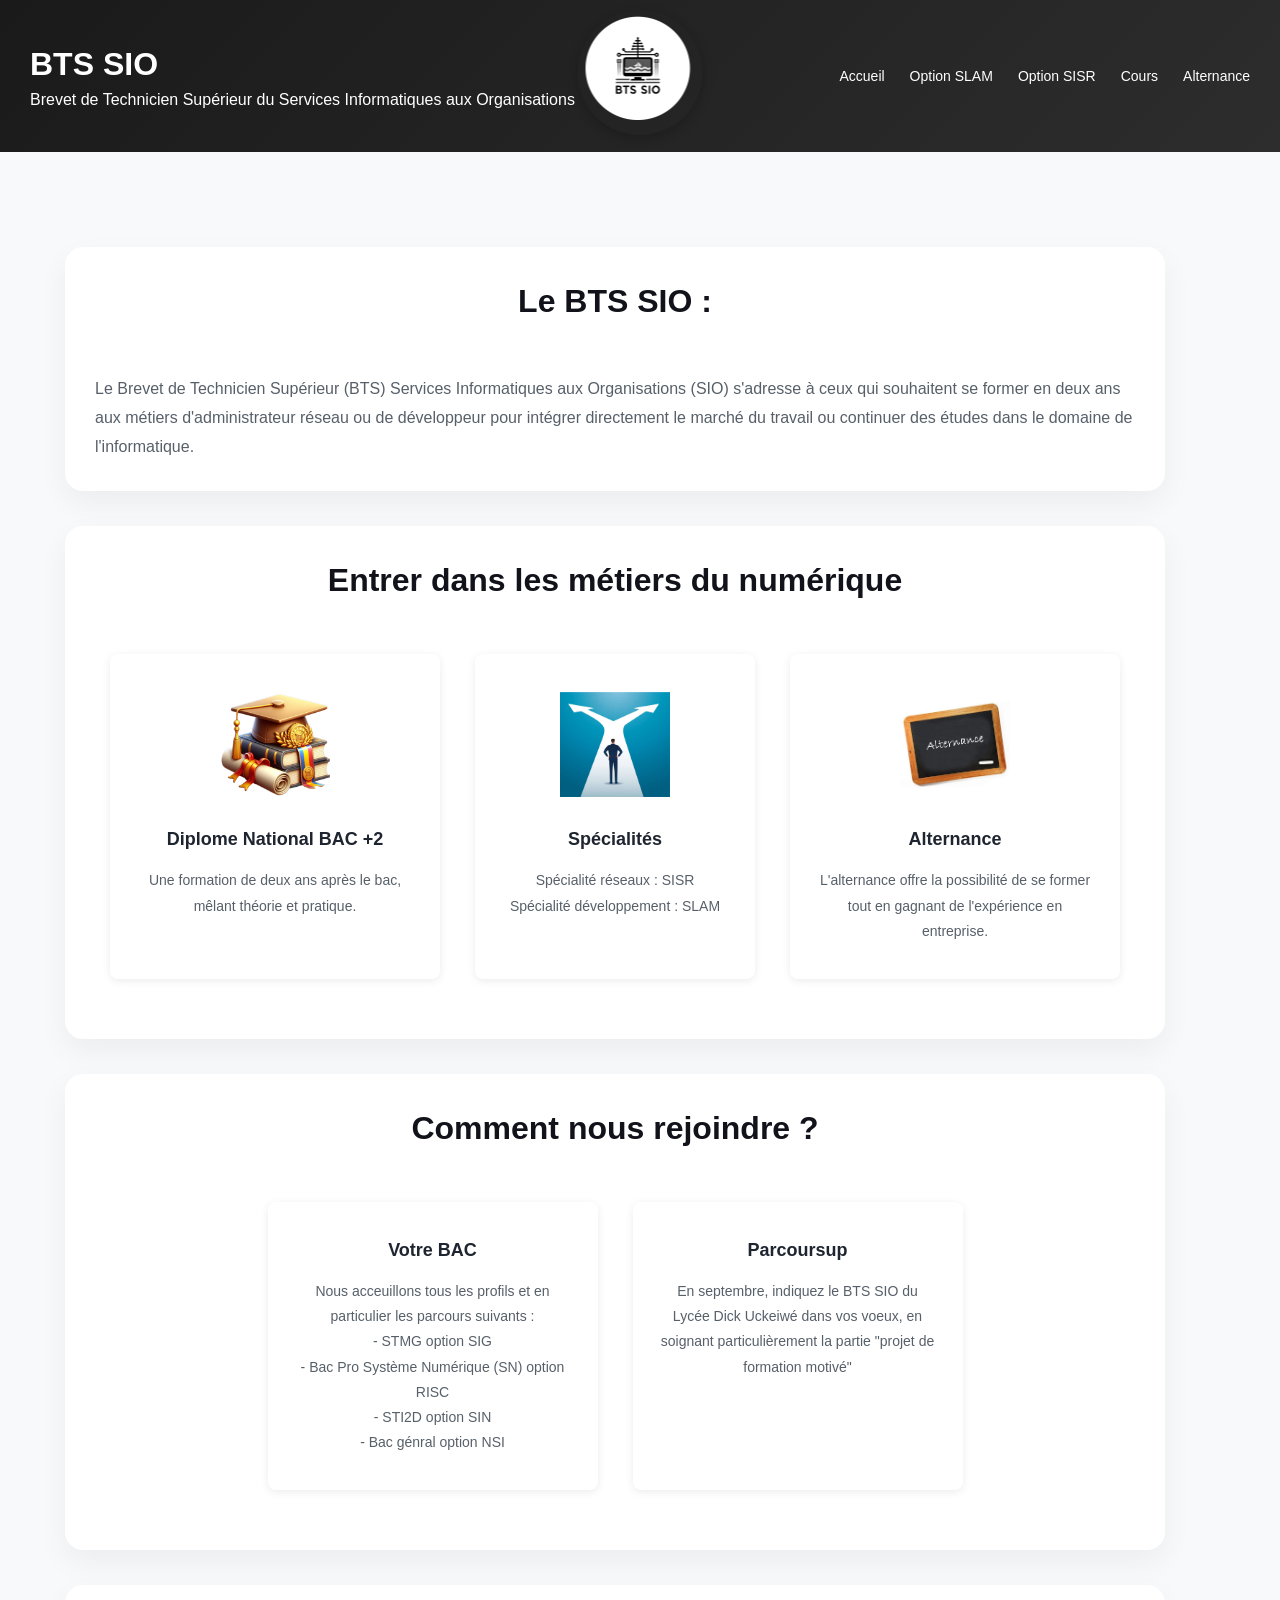
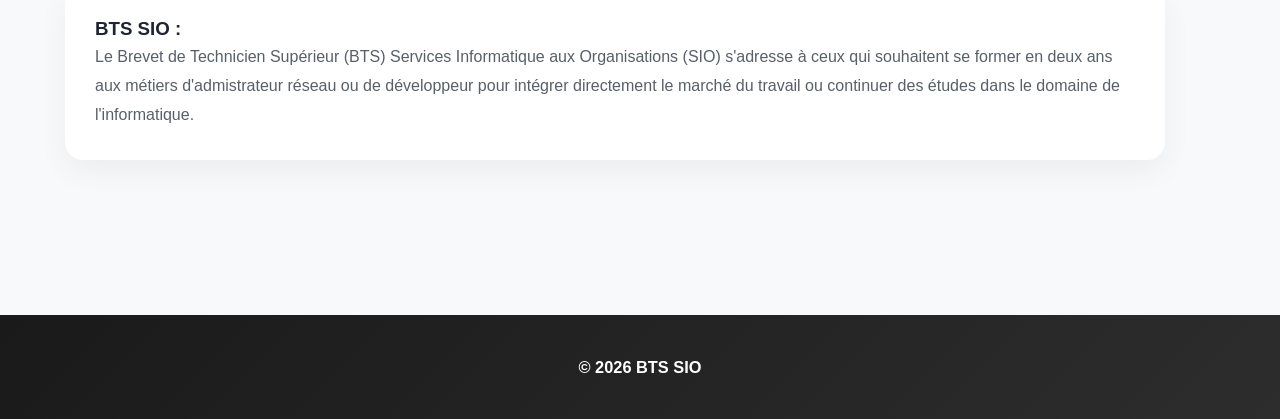
<file: index.html>
<!DOCTYPE html>
<html lang="fr">

  <head>
    <meta charset="UTF-8">
    <meta name="viewport" content="width=device-width, initial-scale=1.0">
    <title>Acceuil BTS SIO</title>
    <link rel="icon" type="image/png" href="img/logo.png">
    <link rel="stylesheet" href="style.css">
  </head>

<body>
    <header>
      <div class="logo">
        <img src="img/logo.png" alt="BTS SIO" width="250 ">

      </div>

      <div class ="BTS-SIO">
      <h1>BTS SIO</h1>
      <p>Brevet de Technicien Supérieur du Services Informatiques aux Organisations</p>
      </div>


      <nav>
        <ul>
          <li><a href="index.html">Accueil</a></li>
          <li><a href="BTS-SIO-option-SLAM.html">Option SLAM</a></li>
          <li><a href="BTS-SIO-option-SISR.html">Option SISR</a></li>
          <li><a href="Cours.html">Cours</a></li>
          <li><a href="FAQ.html">Alternance</a></li>
        </ul>
      </nav>
    </header>

    <main>

    <div class="container">
        <h1>Le BTS SIO :</h1>
        <p>Le Brevet de Technicien Supérieur (BTS) Services Informatiques aux Organisations (SIO) s'adresse à ceux qui souhaitent se former en deux ans aux métiers d'administrateur réseau ou de développeur pour intégrer directement le marché du travail ou continuer des études dans le domaine de l'informatique.</p>
    </div>
        
    <div class="container">
    <h1>Entrer dans les métiers du numérique</h1>
    <div class="container-cards">
        <div class="card">
            <img src="img/diplome.png" alt="Diplome National BAC +2">
            <h3>Diplome National BAC +2</h3>
            <p>Une formation de deux ans après le bac, mêlant théorie et pratique.</p>
        </div>
        <div class="card">
            <img src="img/choix d'option.jpg" alt="Choix d'option"> 
            <h3>Spécialités</h3>
            <p>Spécialité réseaux : SISR <br>
            Spécialité développement : SLAM</p>
        </div>
        <div class="card">
            <img src="img/Alternance.webp" >
            <h3>Alternance</h3>
            <p>L'alternance offre la possibilité de se former tout en gagnant de l'expérience en entreprise.</p>
        </div>
    </div>
    </div>

    <div class="container">
    <h1>Comment nous rejoindre ?</h1>
    <div class="container-cards two-cols">
        <div class="card">
            <h3>Votre BAC</h3>
            <p>Nous acceuillons tous les profils et en particulier les parcours suivants : <br>
            - STMG option SIG <br>
            - Bac Pro Système Numérique (SN) option RISC <br>
            - STI2D option SIN <br>
            - Bac génral option NSI <br>
            </p>
        </div>
        <div class="card">
            <h3>Parcoursup</h3>
            <p>En septembre, indiquez le BTS SIO du Lycée Dick Uckeiwé dans vos voeux, en soignant particulièrement la partie "projet de formation motivé"</p>
        </div>
    </div>
    </div>

    <div class="container">
        <section>
            <h3>BTS SIO :</h3>
            <p>
                Le Brevet de Technicien Supérieur (BTS) Services Informatique aux Organisations (SIO) s'adresse à ceux qui souhaitent se former en deux ans aux métiers d'admistrateur réseau ou de développeur pour intégrer directement le marché du travail ou continuer des études dans le domaine de l'informatique.
            </p>
        </section>
    </div>

    </main>

    <footer>
        <h3>© 2026 BTS SIO</h3>
    </footer>
</body>
</html>
</file>
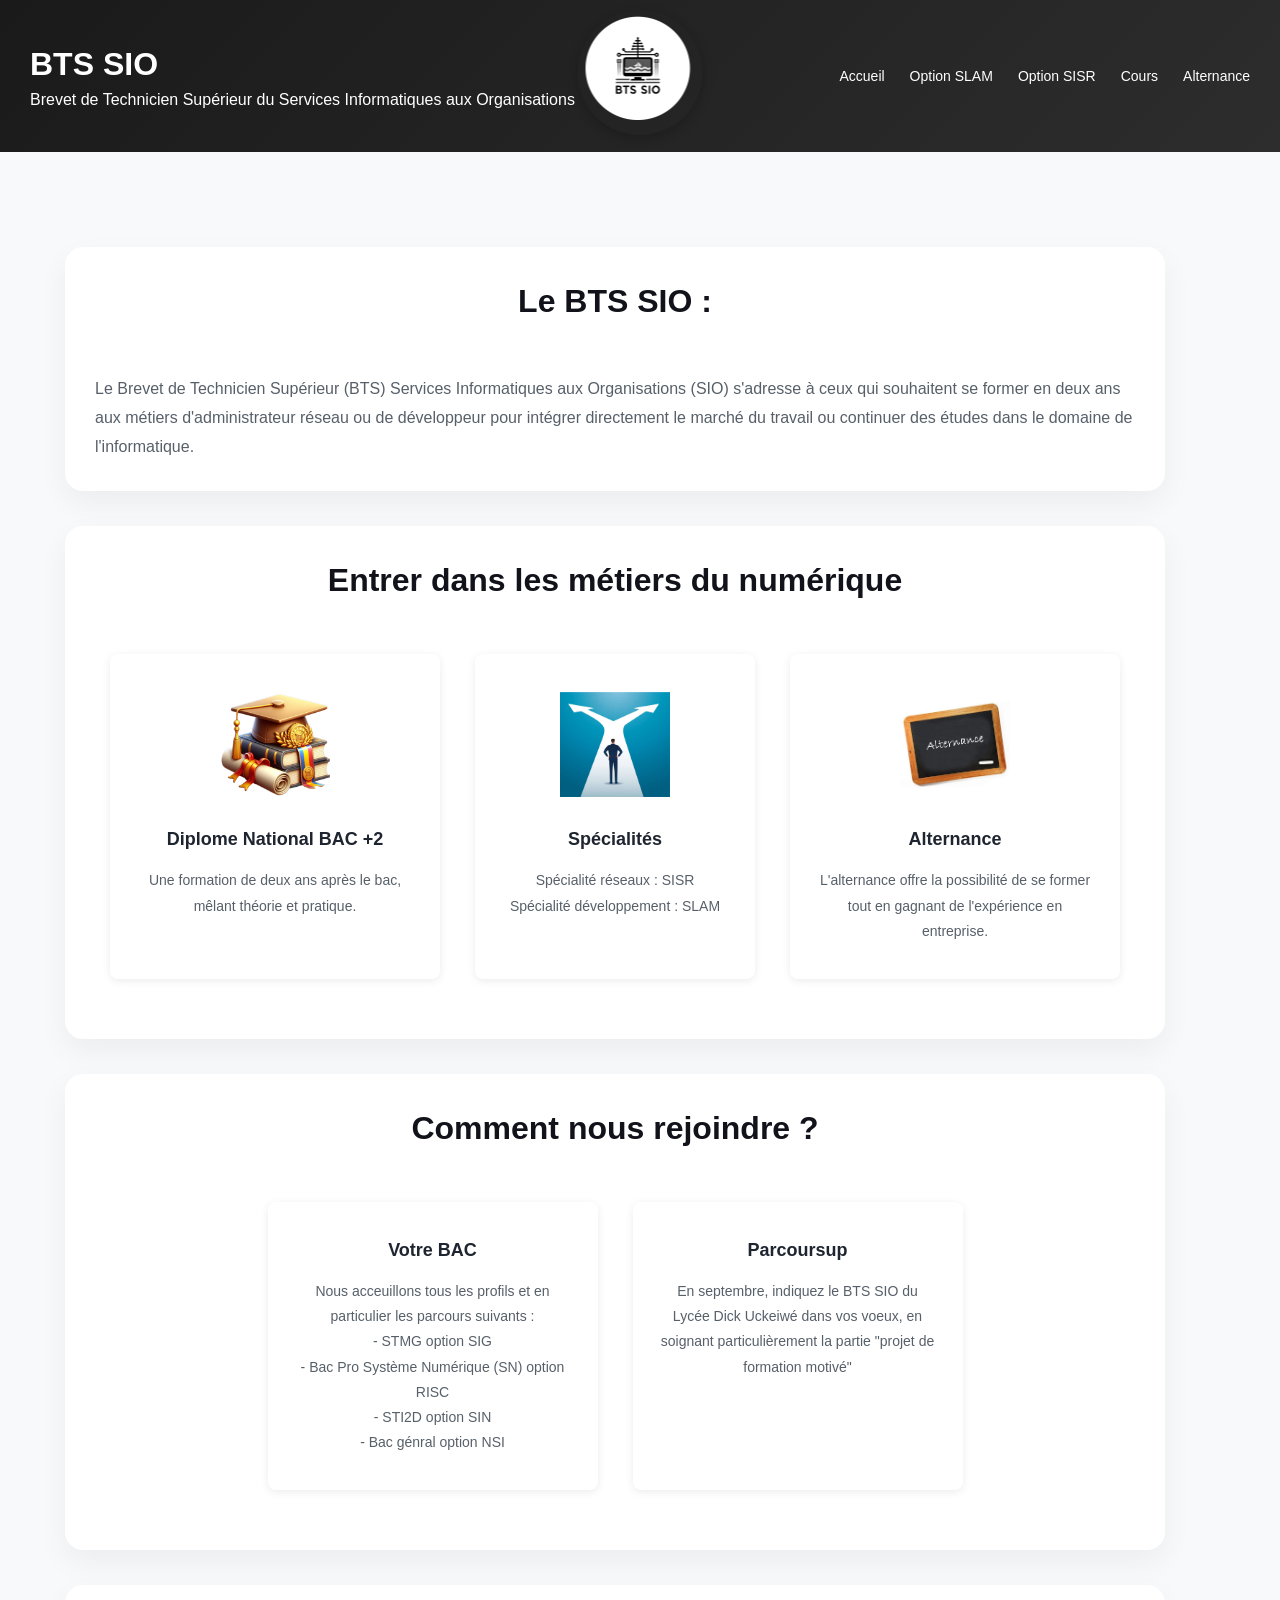
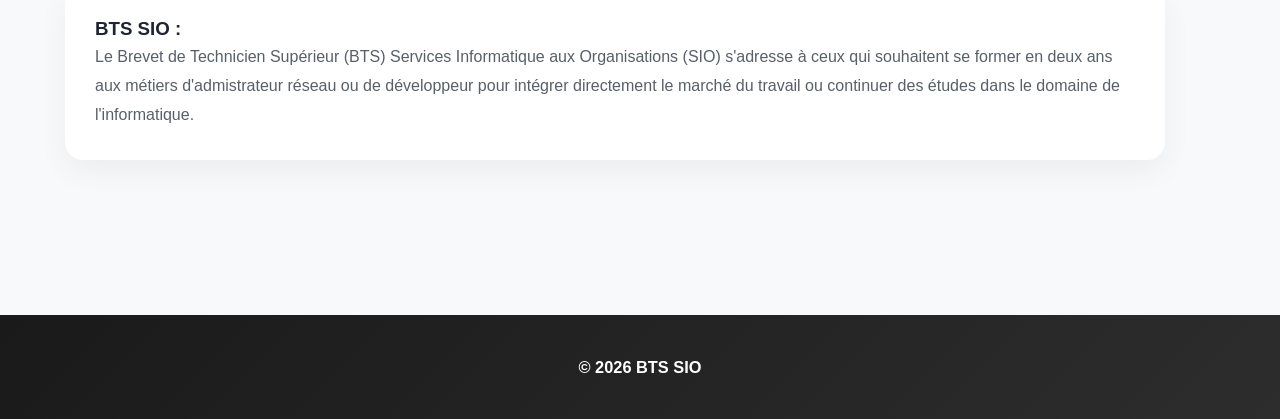
<file: Acceuil.html>
<!DOCTYPE html>
<html lang="fr">

  <head>
    <meta charset="UTF-8">
    <meta name="viewport" content="width=device-width, initial-scale=1.0">
    <title>Acceuil BTS SIO</title>
    <link rel="icon" type="image/png" href="img/logo.png">
    <link rel="stylesheet" href="style.css">
  </head>

<body>
    <header>
      <div class="logo">
        <img src="img/logo.png" alt="BTS SIO" width="250 ">

      </div>

      <div class ="BTS-SIO">
      <h1>BTS SIO</h1>
      <p>Brevet de Technicien Supérieur du Services Informatiques aux Organisations</p>
      </div>


      <nav>
        <ul>
          <li><a href="Acceuil.html">Accueil</a></li>
          <li><a href="BTS-SIO-option-SLAM.html">Option SLAM</a></li>
          <li><a href="BTS-SIO-option-SISR.html">Option SISR</a></li>
          <li><a href="Cours.html">Cours</a></li>
          <li><a href="FAQ.html">Alternance</a></li>
        </ul>
      </nav>
    </header>

    <main>

    <div class="container">
        <h1>Le BTS SIO :</h1>
        <p>Le Brevet de Technicien Supérieur (BTS) Services Informatiques aux Organisations (SIO) s'adresse à ceux qui souhaitent se former en deux ans aux métiers d'administrateur réseau ou de développeur pour intégrer directement le marché du travail ou continuer des études dans le domaine de l'informatique.</p>
    </div>
        
    <div class="container">
    <h1>Entrer dans les métiers du numérique</h1>
    <div class="container-cards">
        <div class="card">
            <img src="img/diplome.png" alt="Diplome National BAC +2">
            <h3>Diplome National BAC +2</h3>
            <p>Une formation de deux ans après le bac, mêlant théorie et pratique.</p>
        </div>
        <div class="card">
            <img src="img/choix d'option.jpg" alt="Choix d'option"> 
            <h3>Spécialités</h3>
            <p>Spécialité réseaux : SISR <br>
            Spécialité développement : SLAM</p>
        </div>
        <div class="card">
            <img src="img/Alternance.webp" >
            <h3>Alternance</h3>
            <p>L'alternance offre la possibilité de se former tout en gagnant de l'expérience en entreprise.</p>
        </div>
    </div>
    </div>

    <div class="container">
    <h1>Comment nous rejoindre ?</h1>
    <div class="container-cards two-cols">
        <div class="card">
            <h3>Votre BAC</h3>
            <p>Nous acceuillons tous les profils et en particulier les parcours suivants : <br>
            - STMG option SIG <br>
            - Bac Pro Système Numérique (SN) option RISC <br>
            - STI2D option SIN <br>
            - Bac génral option NSI <br>
            </p>
        </div>
        <div class="card">
            <h3>Parcoursup</h3>
            <p>En septembre, indiquez le BTS SIO du Lycée Dick Uckeiwé dans vos voeux, en soignant particulièrement la partie "projet de formation motivé"</p>
        </div>
    </div>
    </div>

    <div class="container">
        <section>
            <h3>BTS SIO :</h3>
            <p>
                Le Brevet de Technicien Supérieur (BTS) Services Informatique aux Organisations (SIO) s'adresse à ceux qui souhaitent se former en deux ans aux métiers d'admistrateur réseau ou de développeur pour intégrer directement le marché du travail ou continuer des études dans le domaine de l'informatique.
            </p>
        </section>
    </div>

    </main>

    <footer>
        <h3>© 2026 BTS SIO</h3>
    </footer>
</body>
</html>
</file>
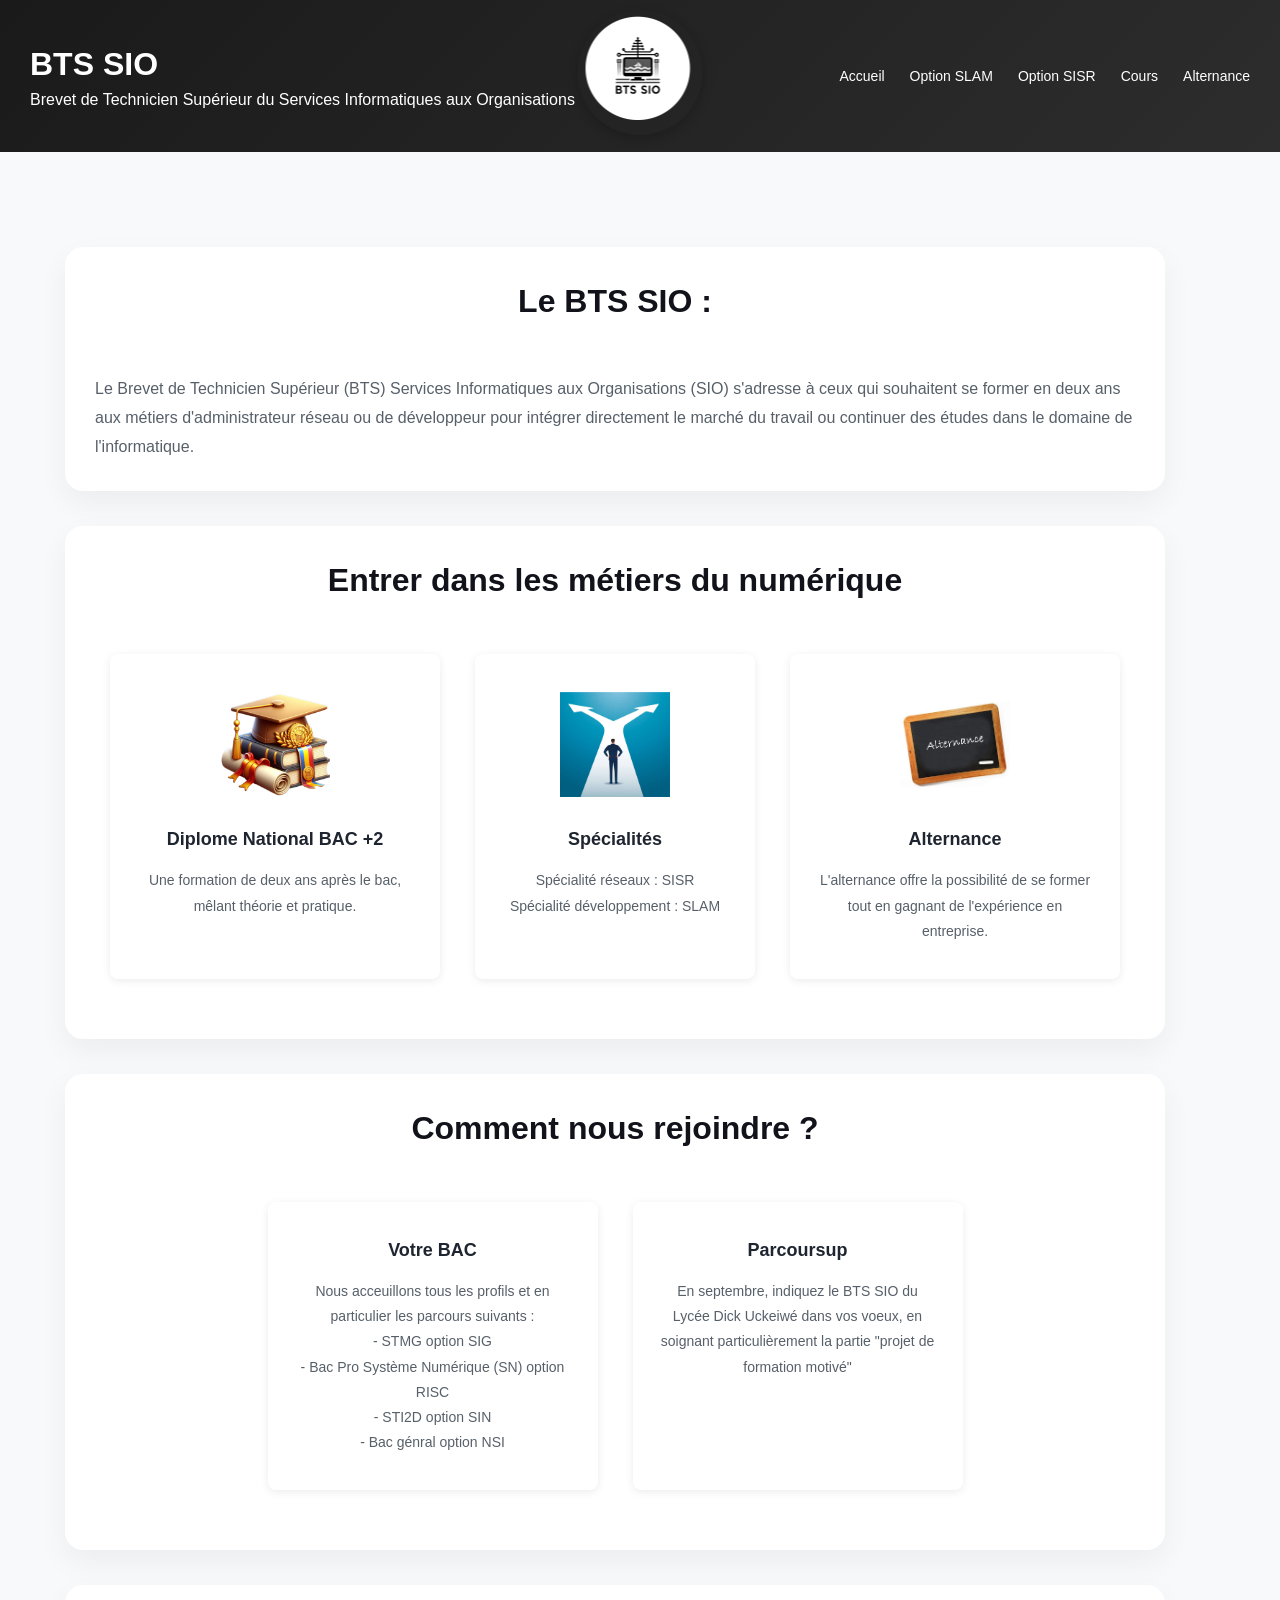
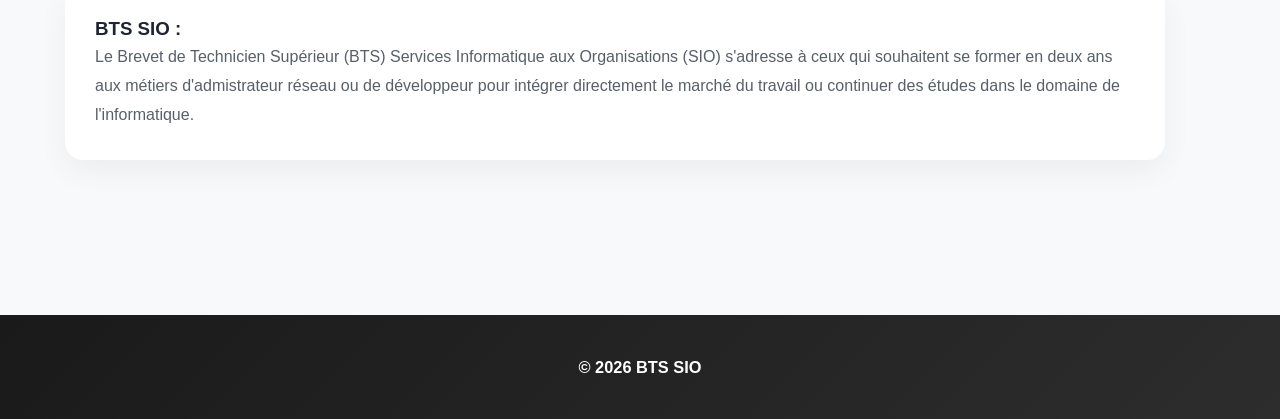
<file: Accueil.html>
<!DOCTYPE html>
<html lang="fr">

  <head>
    <meta charset="UTF-8">
    <meta name="viewport" content="width=device-width, initial-scale=1.0">
    <title>Acceuil BTS SIO</title>
    <link rel="icon" type="image/png" href="img/logo.png">
    <link rel="stylesheet" href="style.css">
  </head>

<body>
    <header>
      <div class="logo">
        <img src="img/logo.png" alt="BTS SIO" width="250 ">

      </div>

      <div class ="BTS-SIO">
      <h1>BTS SIO</h1>
      <p>Brevet de Technicien Supérieur du Services Informatiques aux Organisations</p>
      </div>


      <nav>
        <ul>
          <li><a href="Accueil.html">Accueil</a></li>
          <li><a href="BTS-SIO-option-SLAM.html">Option SLAM</a></li>
          <li><a href="BTS-SIO-option-SISR.html">Option SISR</a></li>
          <li><a href="Cours.html">Cours</a></li>
          <li><a href="FAQ.html">Alternance</a></li>
        </ul>
      </nav>
    </header>

    <main>

    <div class="container">
        <h1>Le BTS SIO :</h1>
        <p>Le Brevet de Technicien Supérieur (BTS) Services Informatiques aux Organisations (SIO) s'adresse à ceux qui souhaitent se former en deux ans aux métiers d'administrateur réseau ou de développeur pour intégrer directement le marché du travail ou continuer des études dans le domaine de l'informatique.</p>
    </div>
        
    <div class="container">
    <h1>Entrer dans les métiers du numérique</h1>
    <div class="container-cards">
        <div class="card">
            <img src="img/diplome.png" alt="Diplome National BAC +2">
            <h3>Diplome National BAC +2</h3>
            <p>Une formation de deux ans après le bac, mêlant théorie et pratique.</p>
        </div>
        <div class="card">
            <img src="img/choix d'option.jpg" alt="Choix d'option"> 
            <h3>Spécialités</h3>
            <p>Spécialité réseaux : SISR <br>
            Spécialité développement : SLAM</p>
        </div>
        <div class="card">
            <img src="img/Alternance.webp" >
            <h3>Alternance</h3>
            <p>L'alternance offre la possibilité de se former tout en gagnant de l'expérience en entreprise.</p>
        </div>
    </div>
    </div>

    <div class="container">
    <h1>Comment nous rejoindre ?</h1>
    <div class="container-cards two-cols">
        <div class="card">
            <h3>Votre BAC</h3>
            <p>Nous acceuillons tous les profils et en particulier les parcours suivants : <br>
            - STMG option SIG <br>
            - Bac Pro Système Numérique (SN) option RISC <br>
            - STI2D option SIN <br>
            - Bac génral option NSI <br>
            </p>
        </div>
        <div class="card">
            <h3>Parcoursup</h3>
            <p>En septembre, indiquez le BTS SIO du Lycée Dick Uckeiwé dans vos voeux, en soignant particulièrement la partie "projet de formation motivé"</p>
        </div>
    </div>
    </div>

    <div class="container">
        <section>
            <h3>BTS SIO :</h3>
            <p>
                Le Brevet de Technicien Supérieur (BTS) Services Informatique aux Organisations (SIO) s'adresse à ceux qui souhaitent se former en deux ans aux métiers d'admistrateur réseau ou de développeur pour intégrer directement le marché du travail ou continuer des études dans le domaine de l'informatique.
            </p>
        </section>
    </div>

    </main>

    <footer>
        <h3>© 2026 BTS SIO</h3>
    </footer>
</body>
</html>
</file>
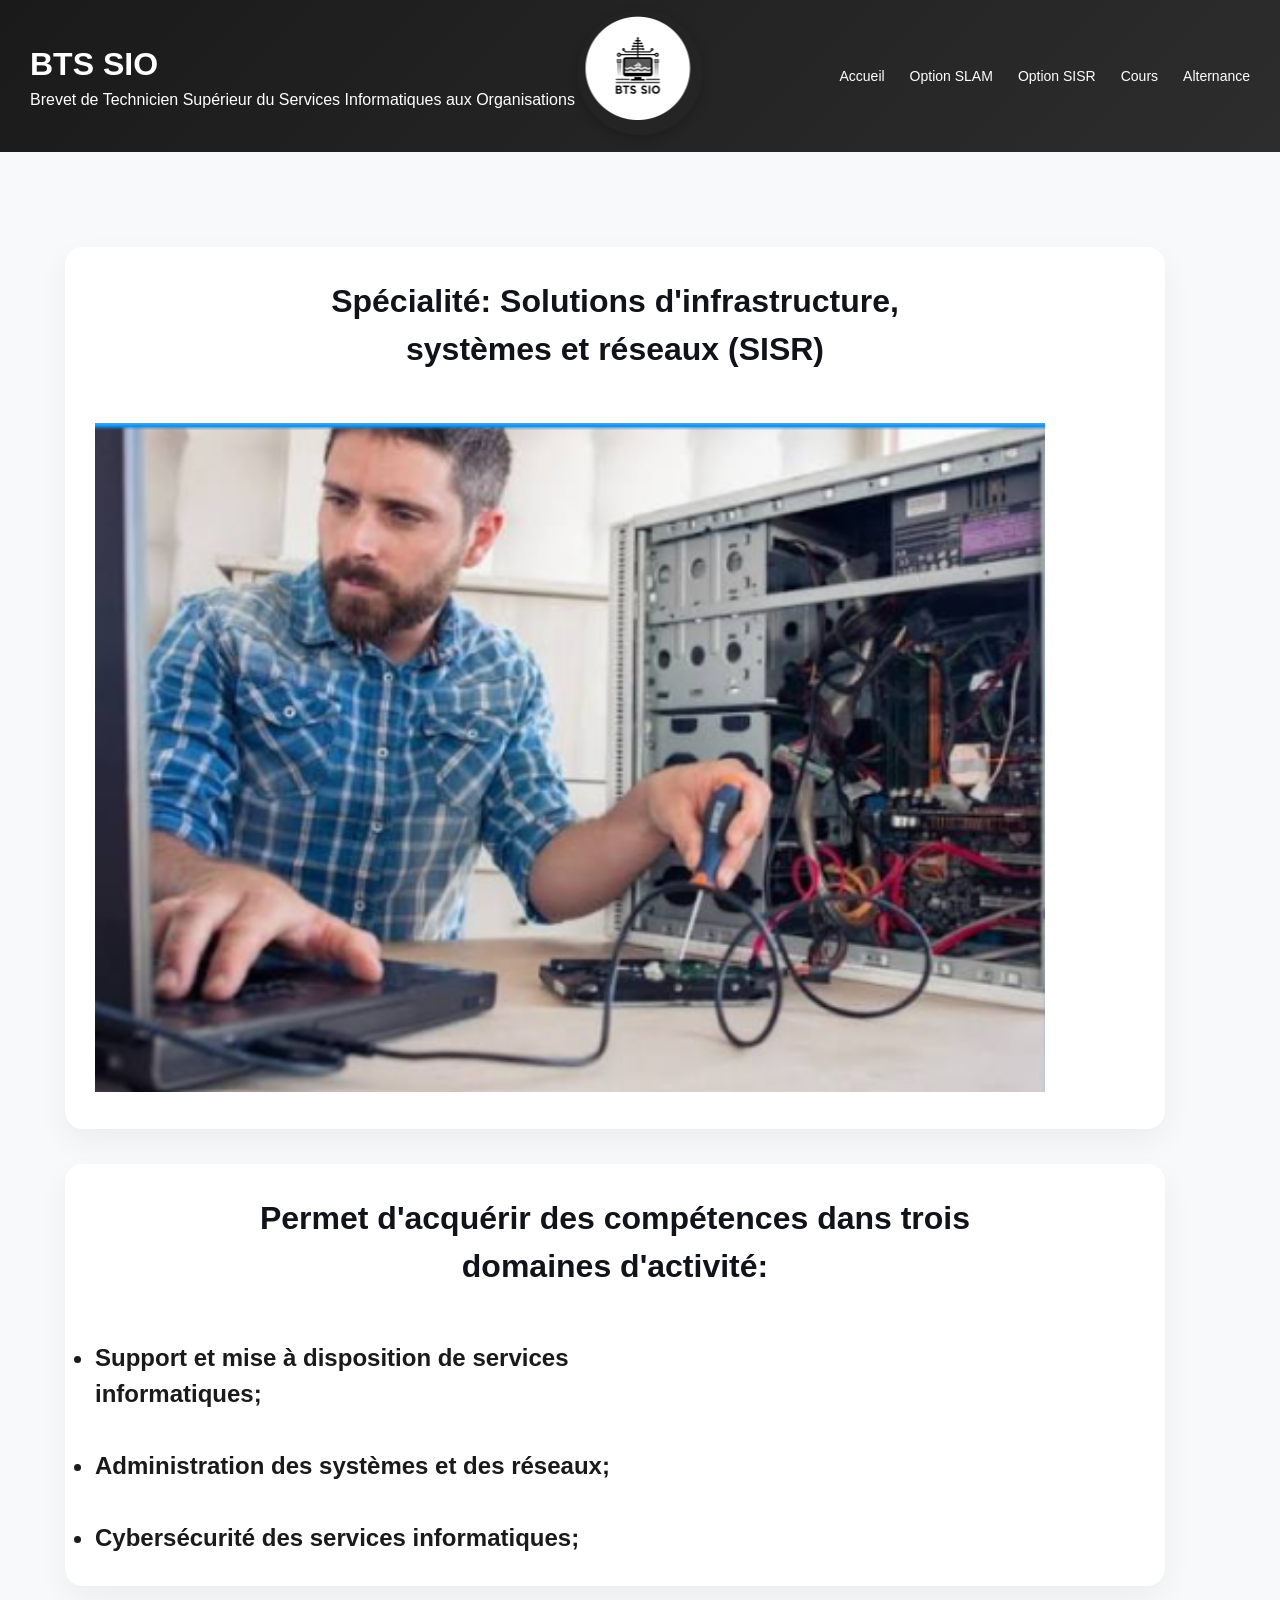
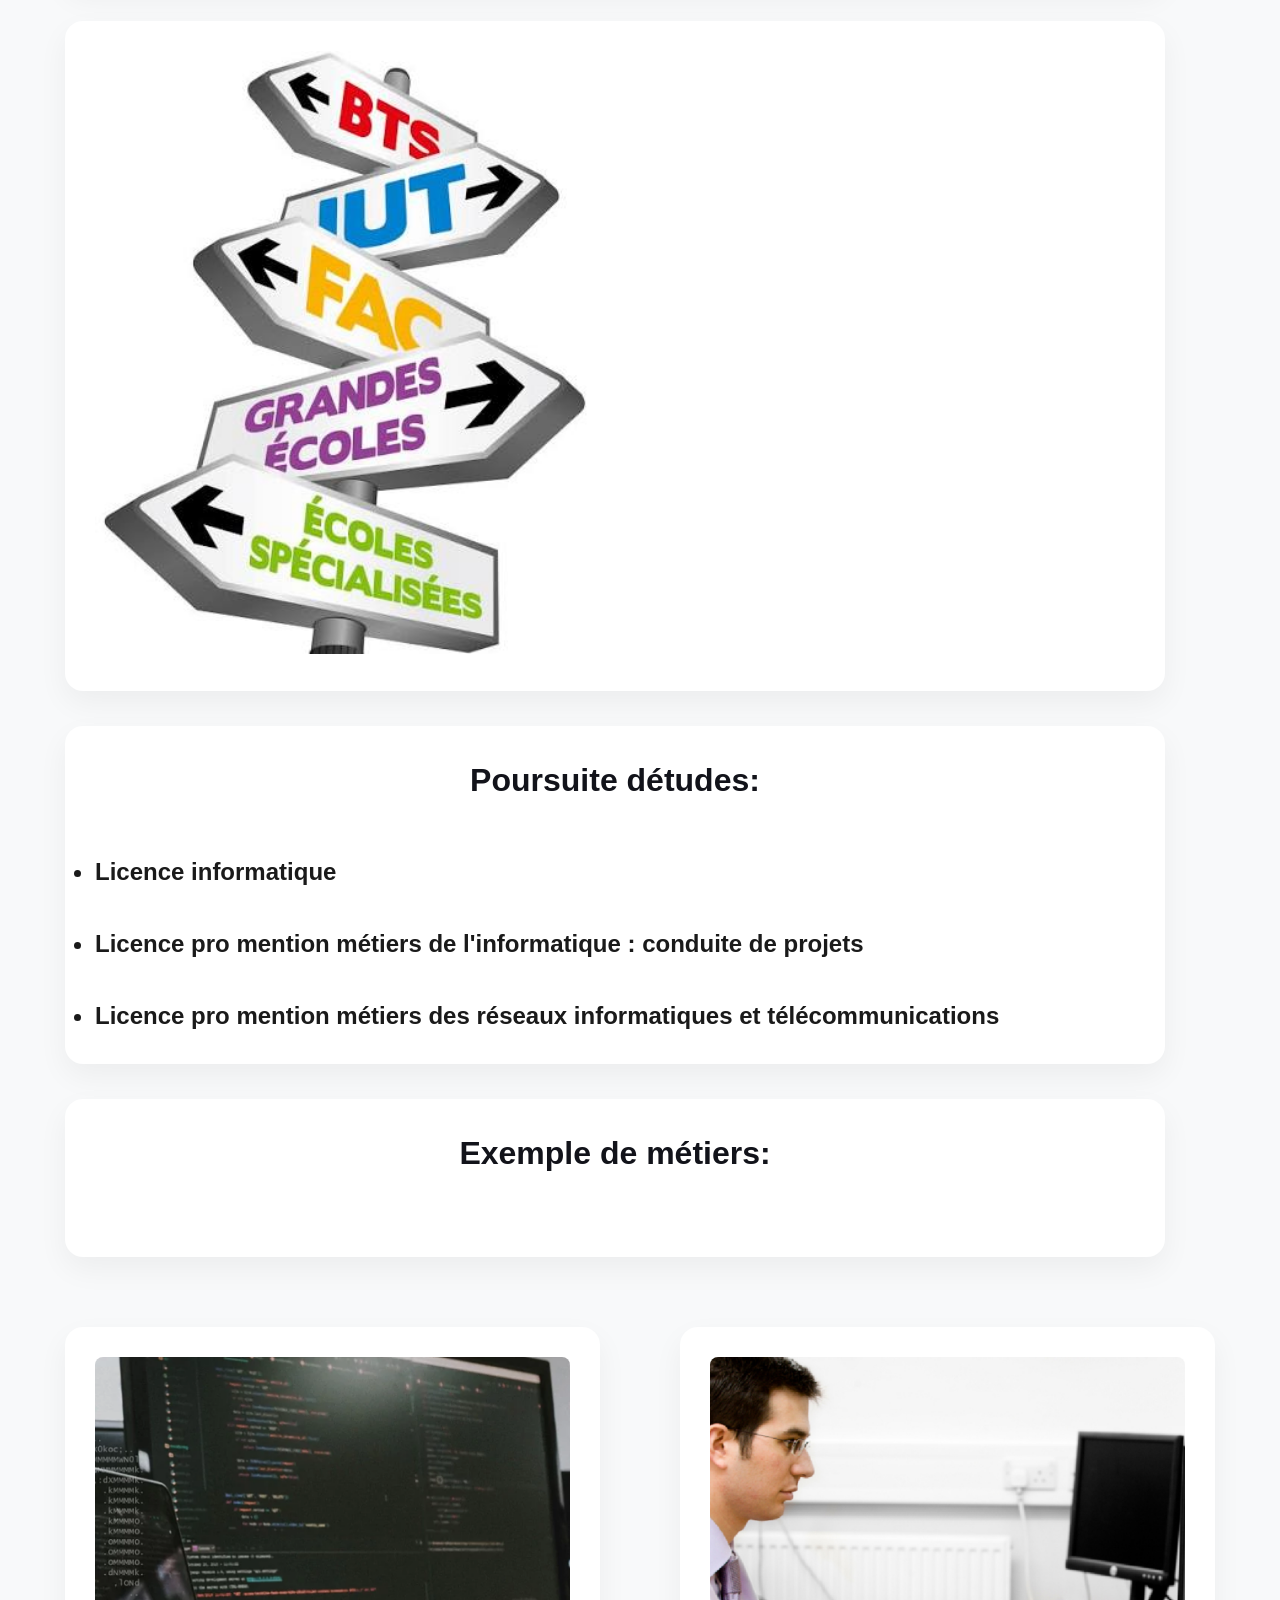
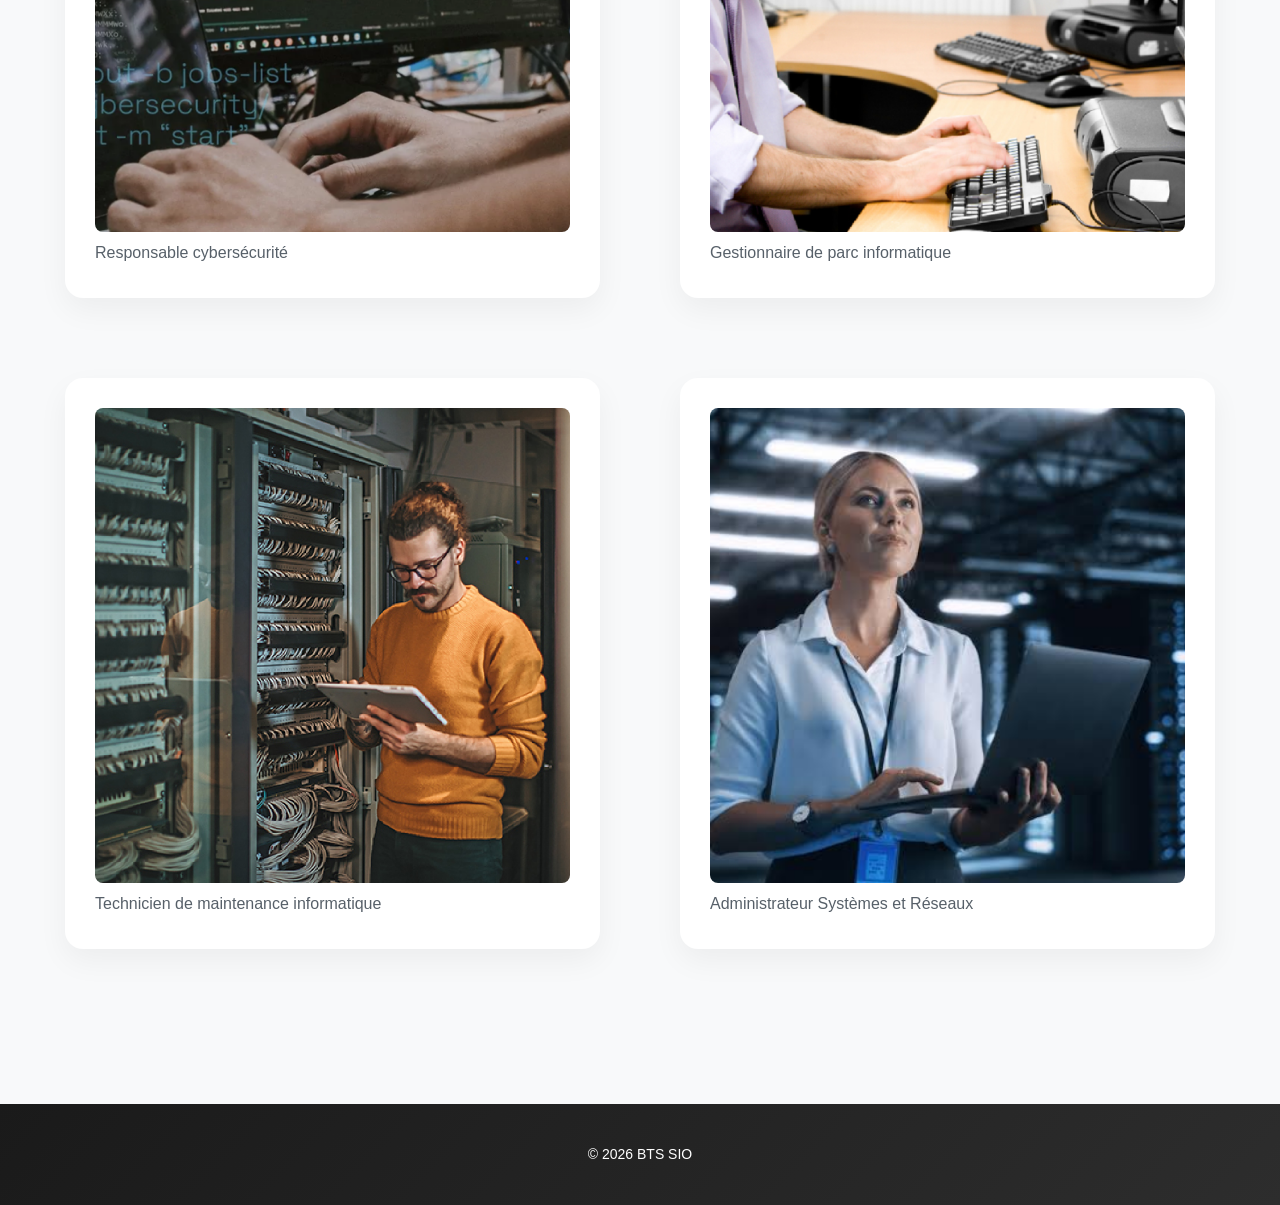
<file: BTS-SIO-option-SISR.html>
<!DOCTYPE html>
<html lang="fr">

  <head>
    <meta charset="UTF-8">
    <meta name="viewport" content="width=device-width, initial-scale=1.0">
    <title>Acceuil BTS SIO</title>
    <link rel="icon" type="image/png" href="img/logo.png">
    <link rel="stylesheet" href="style.css">
  </head>

<body>
    <header>
      <div class="logo">
        <img src="img/logo.png" alt="BTS SIO" width="250 ">

      </div>

      <div class ="BTS-SIO">
      <h1>BTS SIO</h1>
      <p>Brevet de Technicien Supérieur du Services Informatiques aux Organisations</p>
      </div>


      <nav>
        <ul>
          <li><a href="Accueil.html">Accueil</a></li>
          <li><a href="BTS-SIO-option-SLAM.html">Option SLAM</a></li>
          <li><a href="BTS-SIO-option-SISR.html">Option SISR</a></li>
          <li><a href="Cours.html">Cours</a></li>
          <li><a href="FAQ.html">Alternance</a></li>
        </ul>
      </nav>
    </header>
 
    <main>
      <div class="container">
      <h1>Spécialité: Solutions d'infrastructure,<br> systèmes et réseaux (SISR)</h1>
      <img src="img/SISR_image.png" alt="SISR image" width="950">
      </div>

      <div class="container">
      <h1>Permet d'acquérir des compétences dans trois<br> domaines d'activité:</h1>
      <h2>
        <ul>
          <li>Support et mise à disposition de services<br> informatiques;</li><br>
          <li>Administration des systèmes et des réseaux; </li><br>
          <li>Cybersécurité des services informatiques;</li>
        </ul>
      </h2>
      </div>

      <div class="container">
      <img src="img/SISR_poursuite_d'étude.jpg" alt="SISR image" width="500">
      </div>
      <div class="container">
      <h1>Poursuite détudes:</h1>
      <h2>
        <ul>
          <li>Licence informatique </li><br>
          <li>Licence pro mention métiers de l'informatique : conduite de projets</li><br>
          <li>Licence pro mention métiers des réseaux informatiques et télécommunications</li>
        </ul>
      </h2>
      </div>
      <div class="container">
      <h1>Exemple de métiers:</h1>
      </div>
    <div class ="gallery">
      <div class="container">
      <img src="img/Responsable cybersécurité.png" alt="Responsable cybersécurité" width="500">
      <p>Responsable cybersécurité</p>
      </div>
      <div class="container">
      <img src="img/Gestionnaire de parc informatique.png" alt="Gestionnaire de parc informatique" width="500">
      <p>Gestionnaire de parc informatique</p>
      </div>
      <div class="container">
      <img src="img/Technicien de maintenance informatique.png" alt="Technicien de maintenance informatique" width="500">
      <p>Technicien de maintenance informatique</p>
      </div>
      <div class="container">
      <img src="img/Administrateur Systèmes et Réseaux.png" alt="Administrateur réseaux" width="500">
      <p>Administrateur Systèmes et Réseaux</p>
      </div>
    </div>
    </main>
 
    <footer>
      <p>© 2026 BTS SIO</p>
    </footer>
 
  </body>
</html>
</file>
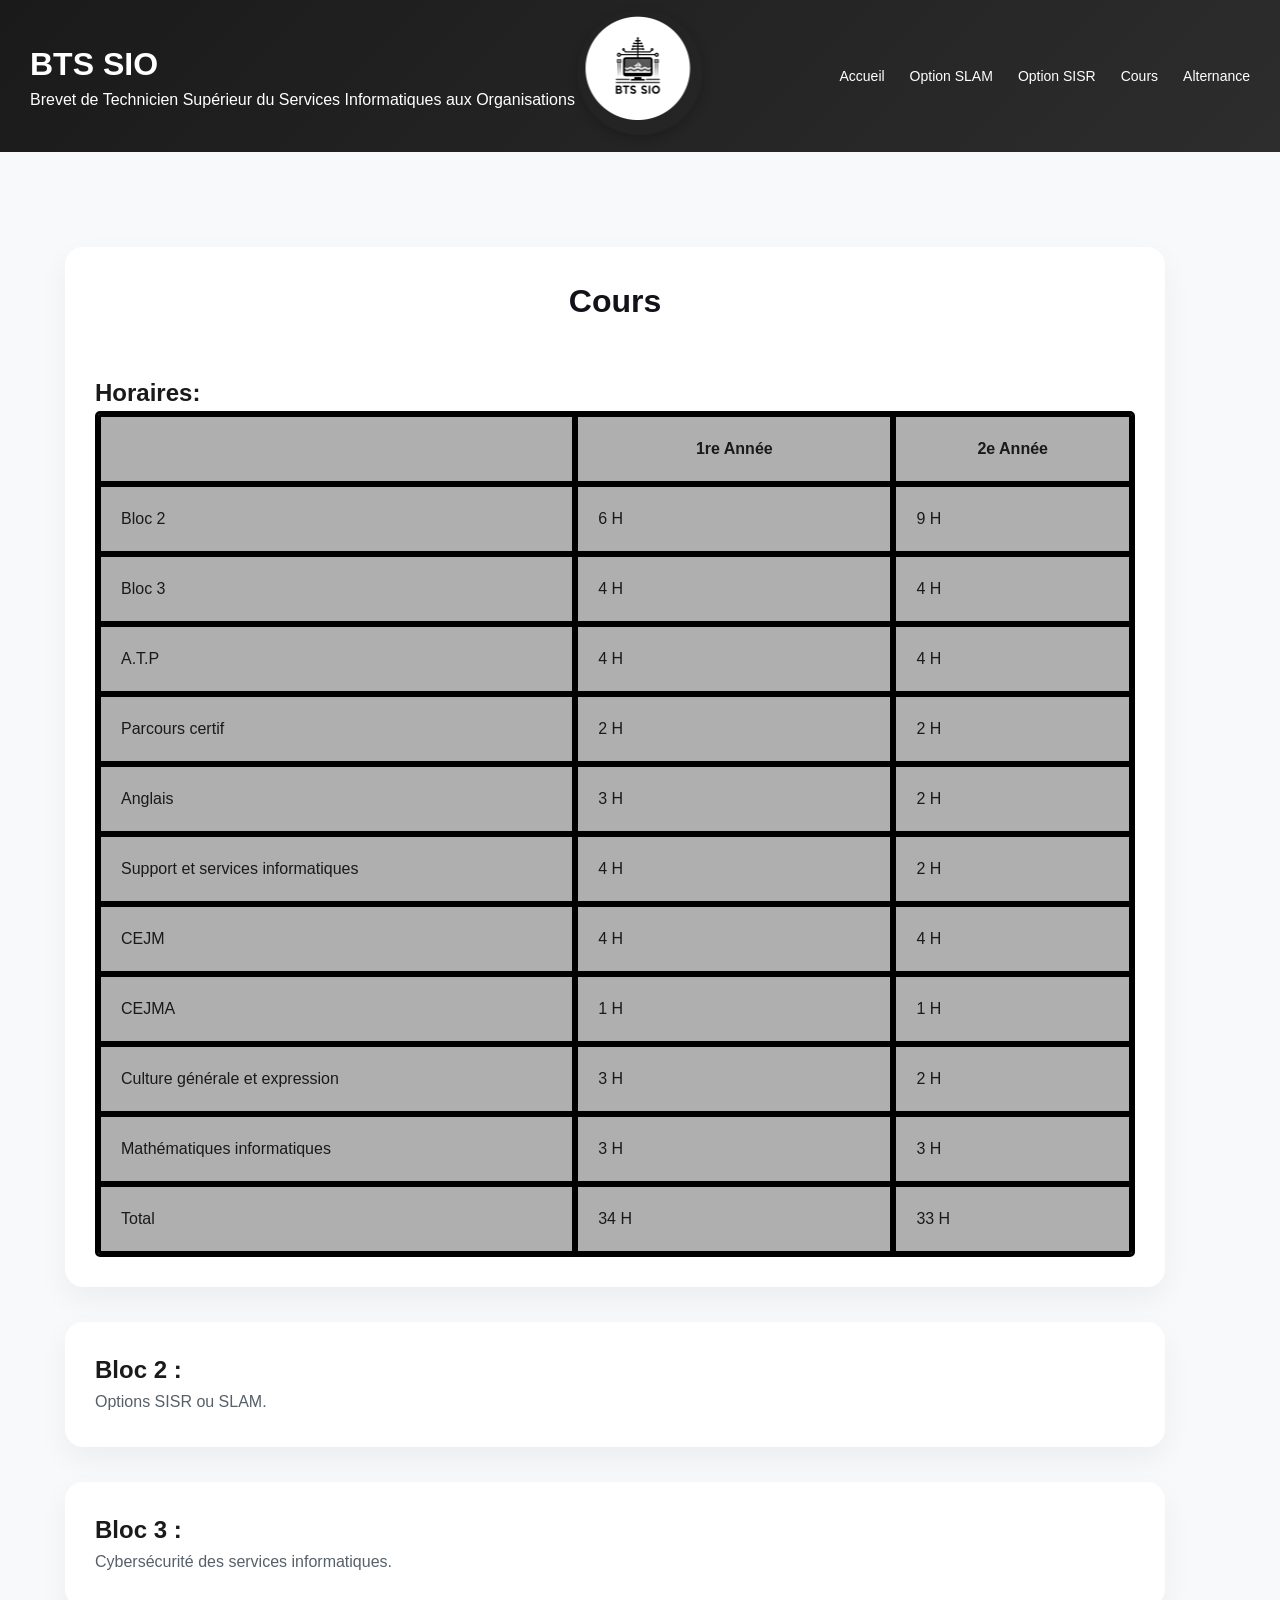
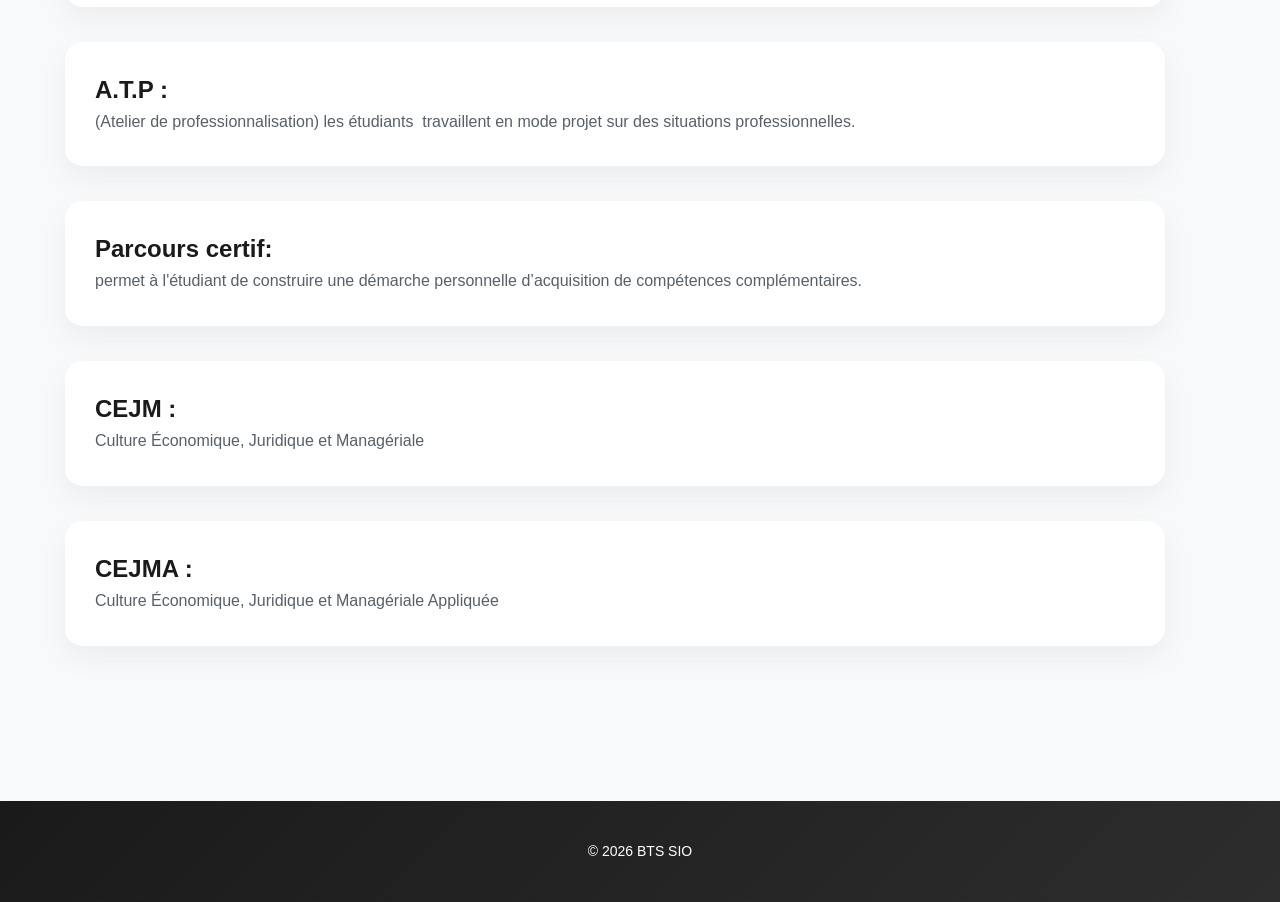
<file: Cours.html>
<!DOCTYPE html>
<html lang="fr">

  <head>
    <meta charset="UTF-8">
    <meta name="viewport" content="width=device-width, initial-scale=1.0">
    <title>Acceuil BTS SIO</title>
    <link rel="icon" type="image/png" href="img/logo.png">
    <link rel="stylesheet" href="style.css">
  </head>

<body>
    <header>
      <div class="logo">
        <img src="img/logo.png" alt="BTS SIO" width="250 ">

      </div>

      <div class ="BTS-SIO">
      <h1>BTS SIO</h1>
      <p>Brevet de Technicien Supérieur du Services Informatiques aux Organisations</p>
      </div>


      <nav>
        <ul>
          <li><a href="Accueil.html">Accueil</a></li>
          <li><a href="BTS-SIO-option-SLAM.html">Option SLAM</a></li>
          <li><a href="BTS-SIO-option-SISR.html">Option SISR</a></li>
          <li><a href="Cours.html">Cours</a></li>
          <li><a href="FAQ.html">Alternance</a></li>
        </ul>
      </nav>
    </header>
    <main>
<div class="container">
  <h1>Cours</h1>

    <h2>Horaires:</h2>
        <table>
    <thead>
        <tr>
        <th></th>
        <th>1re Année</th>
        <th>2e Année</th>
      </tr>
    </thead>
    <tbody>
  <tr>
    <td>Bloc 2</td>
    <td>6 H</td>
    <td>9 H</td>
  </tr>

  <tr>
    <td>Bloc 3</td>
    <td>4 H</td>
    <td>4 H</td>
  </tr>

  <tr>
    <td>A.T.P</td>
    <td>4 H</td>
    <td>4 H</td>
  </tr>

  <tr>
    <td>Parcours certif</td>
    <td>2 H</td>
    <td>2 H</td>
  </tr>

  <tr>
    <td>Anglais</td>
    <td>3 H</td>
    <td>2 H</td>
  </tr>

  <tr>
    <td>Support et services informatiques</td>
    <td>4 H</td>
    <td>2 H</td>
  </tr>

  <tr>
    <td>CEJM</td>
    <td>4 H</td>
    <td>4 H</td>
  </tr>

  <tr>
    <td>CEJMA</td>
    <td>1 H</td>
    <td>1 H</td>
  </tr>

  <tr>
    <td>Culture générale et expression</td>
    <td>3 H</td>
    <td>2 H</td>
  </tr>

  <tr>
    <td>Mathématiques informatiques</td>
    <td>3 H</td>
    <td>3 H</td>
  </tr>
      <tr>
      <td>Total</td>
      <td>34 H</td>
      <td>33 H</td>
    </tr>
  </tbody>
      </table>
</div>
  <div class="container">
  <h2>Bloc 2 :</h2>
        <p> Options SISR ou SLAM.</p>
    </div>
  <div class="container">
    <h2>Bloc 3 :</h2>
          <p>Cybersécurité des services informatiques.</p>
  </div>
  <div class="container">
      <h2>A.T.P :</h2>
        <p>(Atelier de professionnalisation) les étudiants  travaillent en mode projet sur des situations professionnelles.</p>
  </div>
      <div class="container">
      <h2>Parcours certif:</h2>
        <p>permet à l'étudiant de construire une démarche personnelle d’acquisition de compétences complémentaires.</p>
  </div>
  <div class="container">
      <h2>CEJM :</h2>
      <p>Culture Économique, Juridique et Managériale </p>
  </div>
  <div class="container">
        <h2>CEJMA :</h2>
        <p>Culture Économique, Juridique et Managériale Appliquée</p>
  </div>
    </main>

    <footer>
      <p>© 2026 BTS SIO</p>
    </footer>

  </body>
</html>
</file>
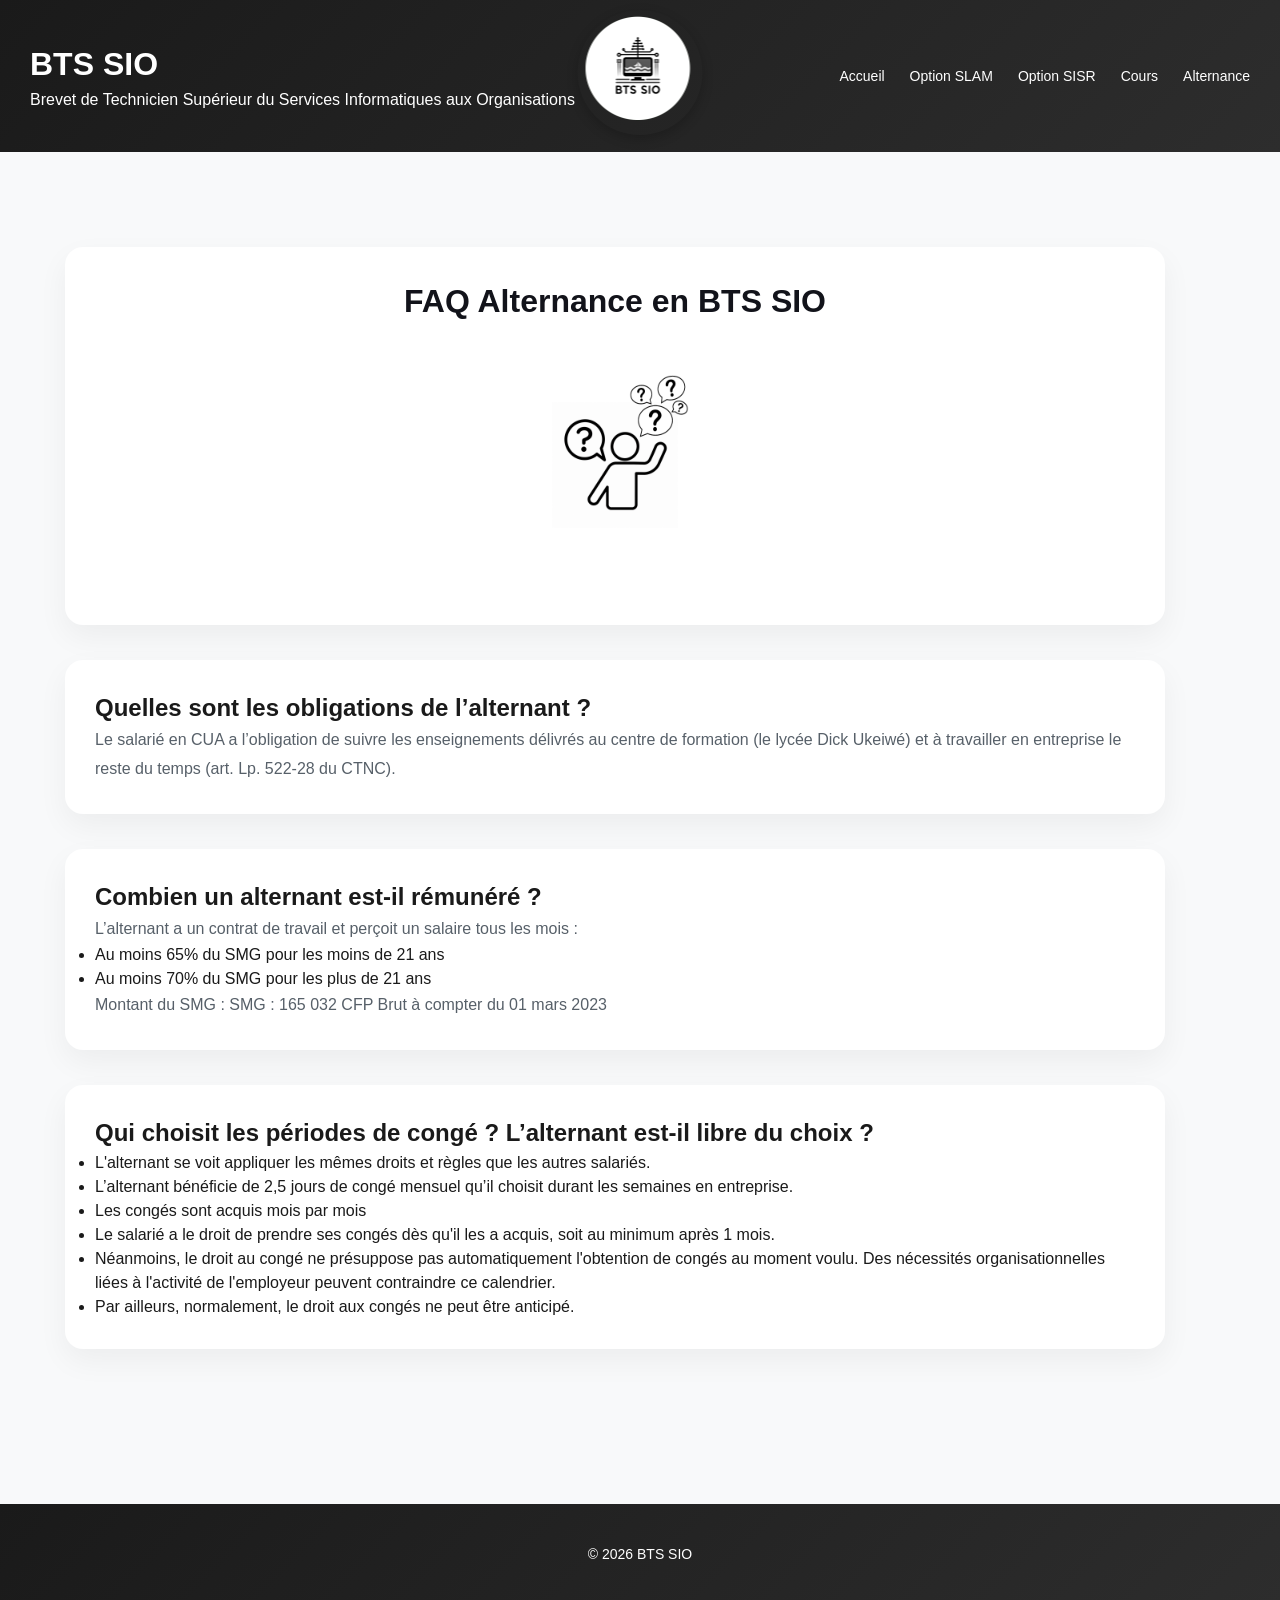
<file: FAQ.html>
<!DOCTYPE html>
<html lang="fr">

  <head>
    <meta charset="UTF-8">
    <meta name="viewport" content="width=device-width, initial-scale=1.0">
    <title>Acceuil BTS SIO</title>
    <link rel="icon" type="image/png" href="img/logo.png">
    <link rel="stylesheet" href="style.css">
  </head>

<body>
    <header>
      <div class="logo">
        <img src="img/logo.png" alt="BTS SIO" width="250 ">

      </div>

      <div class ="BTS-SIO">
      <h1>BTS SIO</h1>
      <p>Brevet de Technicien Supérieur du Services Informatiques aux Organisations</p>
      </div>


      <nav>
        <ul>
          <li><a href="Accueil.html">Accueil</a></li>
          <li><a href="BTS-SIO-option-SLAM.html">Option SLAM</a></li>
          <li><a href="BTS-SIO-option-SISR.html">Option SISR</a></li>
          <li><a href="Cours.html">Cours</a></li>
          <li><a href="FAQ.html">Alternance</a></li>
        </ul>
      </nav>
    </header>

    <main>
      <div class="container">
          <h1>FAQ Alternance en BTS SIO</h1>

            <div class="illustration">
              <img src="img/faq.png" alt="faq" >
            </div>
      </div>
      <div class="container">
      <h2>Quelles sont les obligations de l’alternant ?</h2>
      <p>Le salarié en CUA a l’obligation de suivre les enseignements délivrés au centre de formation (le lycée Dick Ukeiwé) et à travailler en entreprise le reste du temps (art. Lp. 522-28 du CTNC).</p>
      </div>

      <div class="container">
      <h2>Combien un alternant est-il rémunéré ?</h2>
      <p>L’alternant a un contrat de travail et perçoit un salaire tous les mois :</p>
      <ul>
        <li>Au moins 65% du SMG pour les moins de 21 ans</li>
        <li>Au moins 70% du SMG pour les plus de 21 ans</li>
      </ul>
      <p>Montant du SMG : SMG : 165 032 CFP Brut à compter du 01 mars 2023</p>
      </div>
      <div class="container">
      <h2>Qui choisit les périodes de congé ? L’alternant est-il libre du choix ?</h2>
      <ul>
        <li>L'alternant se voit appliquer les mêmes droits et règles que les autres salariés.</li>
        <li>L’alternant bénéficie de 2,5 jours de congé mensuel qu’il choisit durant les semaines en entreprise.</li>
        <li>Les congés sont acquis mois par mois</li>
        <li>Le salarié a le droit de prendre ses congés dès qu'il les a acquis, soit au minimum après 1 mois.</li>
        <li>Néanmoins, le droit au congé ne présuppose pas automatiquement l'obtention de congés au moment voulu. Des nécessités organisationnelles liées à l'activité de l'employeur peuvent contraindre ce calendrier.</li>
        <li>Par ailleurs, normalement, le droit aux congés ne peut être anticipé.</li>
      </ul>
      </div>
    </main>

    <footer>
      <p>© 2026 BTS SIO</p>
    </footer>

  </body>
</html>
</file>
<file: style.css>
/* ===== Réinitialisation ===== */
* {
    margin: 0;
    padding: 0;
    box-sizing: border-box;
}

/* ===== Corps de page ===== */
body {
    font-family: 'Segoe UI', Tahoma, Geneva, Verdana, sans-serif;
    color: #1a1a1a;
    background-color: #f8f9fa;
    line-height: 1.5;
}


/* ===== HEADER ===== */
header {
    position: relative; /* AJOUT : nécessaire pour positionner le logo */
    display: flex;
    align-items: center;
    justify-content: space-between;
    background: linear-gradient(135deg, #1a1a1a 0%, #2d2d2d 100%);
    color: #ffffff;
    padding: 40px 30px;
}



/* Texte gauche */
header section:first-child {
    flex: 1;
}

header section:first-child h1 {
    font-size: 32px;
    margin-bottom: 8px;
    font-weight: 700;
}

header section:first-child p {
    font-size: 12px;
    opacity: 0.9;
}


/* Logo */
header .logo {
    position: absolute;
    left: 50%;
    transform: translateX(-50%);
}

header img {
    width: 125px;
    height: 125px;
    border-radius: 50%;
    object-fit: contain;
    box-shadow: 0 4px 12px rgba(0,0,0,0.2);
}


/* Navigation */
header section:last-child {
    flex: 1;
    text-align: right;
}


header nav {
    display: flex;
    justify-content: flex-end;
    gap: 15px;
}


header nav a.btn {
    padding: 10px 22px;
    background-color: rgba(255,255,255,0.15);
    color: white;
    text-decoration: none;
    border-radius: 6px;
    border: 1.5px solid rgba(255,255,255,0.3);
    transition: 0.3s;
}


header nav a.btn:hover {
    background-color: rgba(255,255,255,0.25);
    transform: translateY(-2px);
}


/* ===== MAIN ===== */

main {
    padding: 60px 30px;
}


main h1 {
    text-align: center;
    font-size: 32px;
    margin-bottom: 50px;
}


/* ===== Conteneurs ===== */

.container {
    max-width: 1100px;
    margin: 35px;
    padding: 30px;
    background-color: white;
    border-radius: 18px;
    box-shadow: 0 12px 30px rgba(0,0,0,0.05);
}


.container h1 {
    font-size: 2rem;
    color:#12131a;
}


.container h3,
.card h3 {
    color:#1f2530;
}


.container p,
.card p {
    color:#576069;
    line-height:1.8;
}



/* ===== CARTES ===== */

.container-cards {
    display:flex;
    justify-content:center;
    gap:35px;
    max-width:1100px;
    margin:30px auto;
    flex-wrap:wrap;
}


.card {
    background:white;
    border-radius:8px;
    padding:35px 25px;
    text-align:center;
    min-width:280px;
    max-width:330px;
    box-shadow:0 2px 8px rgba(0,0,0,0.08);
}


.card img {
    width:110px;
    height:110px;
    object-fit:contain;
    margin-bottom:20px;
}


.card h3 {
    font-size:18px;
    margin-bottom:15px;
}


.card p {
    font-size:14px;
}



/* ===== TABLEAU ===== */

table {
    table-layout: fixed;
    width:100%;
    border-collapse: separate;
    border-spacing: 0;
    border-radius: 20px;
    overflow: hidden;
    border:3px solid black;
    background-color:#6e6b6d8a;
    border-radius: 5px;
}


thead th:nth-child(1){
    width:30%;
}

thead th:nth-child(2){
    width:20%;
}

thead th:nth-child(3){
    width:15%;
}

thead th:nth-child(4){
    width:35%;
}


th,
td {
    padding:20px;
    border:3px solid black;
}



/* ===== Footer ===== */

footer {
    background:linear-gradient(135deg,#1a1a1a 0%,#2d2d2d 100%);
    color:white;
    text-align:center;
    padding:40px 20px;
    margin-top:60px;
    font-size:14px;
}

main .illustration img,
main .illustration svg {
    max-width: 180px;
    margin: 20px auto 40px;
    display: block;
    margin-left: auto;
    margin-right: auto;
}
nav {
    display: flex;
    align-items: center;
}

nav ul {
    display: flex;
    flex-direction: row; /* force l'horizontal */
    list-style: none;
    gap: 25px;
    padding: 0;
    margin: 0;
}

nav ul li {
    display: inline-block;
}

nav ul li a {
    color: #ffffff;
    text-decoration: none;
    font-size: 14px;
}

/* ===== CARTES  ===== */

.Spé {
  position: relative;
  left: -350px;
  font-size: 22px;
}

.compétences {
  position: relative;
  left: -350px;
  font-family: Arial;
  font-size: 22px;
}

.poursuite {
  position: relative;
  right: 350px;
  bottom:-270px;

}

.poursuite_étude {
  font-family: Arial;
  font-size: 25px;
  position: relative;
  right: -500px;
  top: -300px;
}

.titre_exemple {
  position: relative;
  left: -350px;
  padding: 3px;
  font-family: Arial;
  font-size: 25px;
}

.img1 {
  position: relative;
  left: -350px;
  font-family: Arial;
  font-size: 30px;
}

.img2 {
  position: relative;
  right: -350px;
  top: -370px;
  font-family: Arial;
  font-size: 30px;
}

.img3 {
  position: relative;
  top: -200px;
  left: -350px;
  font-family: Arial;
  font-size: 30px;
}

.img4 {
  position: relative;
  top: -530px;
  right: -350px;
  font-family: Arial;
  font-size: 30px;
}
.gallery {
  display: grid;
  grid-template-columns: repeat(2, 1fr);
  gap: 10px;
}

.gallery img {
  width: 100%;
  aspect-ratio: 1 / 1; /* carré */
  object-fit: cover;   /* remplit le carré sans déformer */
  border-radius: 8px;  /* optionnel */
}
</file>
